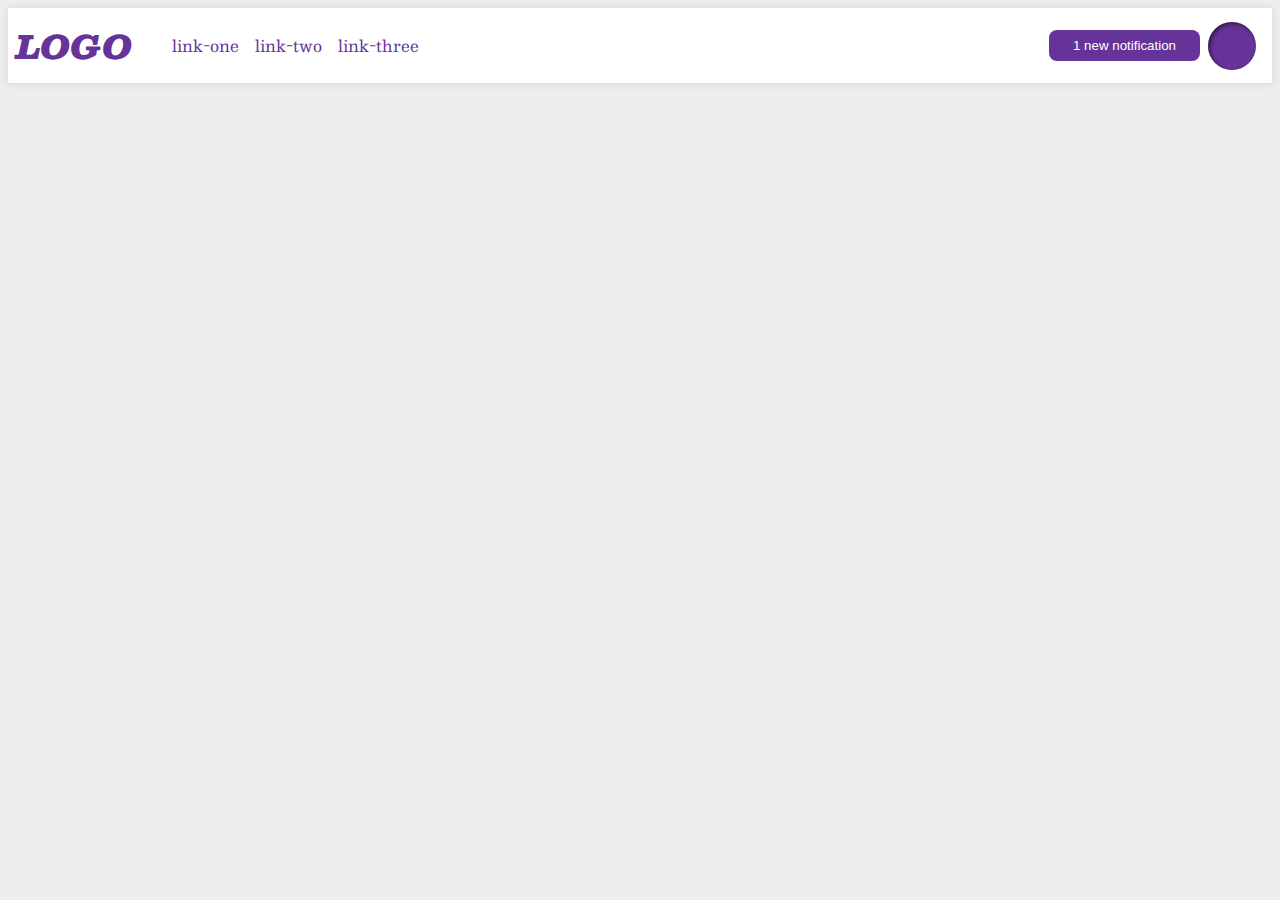
<file: flex/03-flex-header-2/index.html>
<!DOCTYPE html>
<html lang="en">
  <head>
    <meta charset="UTF-8">
    <meta http-equiv="X-UA-Compatible" content="IE=edge">
    <meta name="viewport" content="width=device-width, initial-scale=1.0">
    <title>Flex Header 2</title>
    <link rel="stylesheet" href="style.css">
  </head>
  <body>
    <div class="header">
      <div class="leftside">
        <div class="logo">
          LOGO
        </div>
        <ul class="links">
          <li><a href="google.com">link-one</a></li>
          <li><a href="google.com">link-two</a></li>
          <li><a href="google.com">link-three</a></li>
        </ul>
      </div>
      <div class="rightside">
        <button class="notifications">
          1 new notification
        </button>
        <div class="profile-image"></div>
      </div>
    </div>
  </body>
</html>
</file>
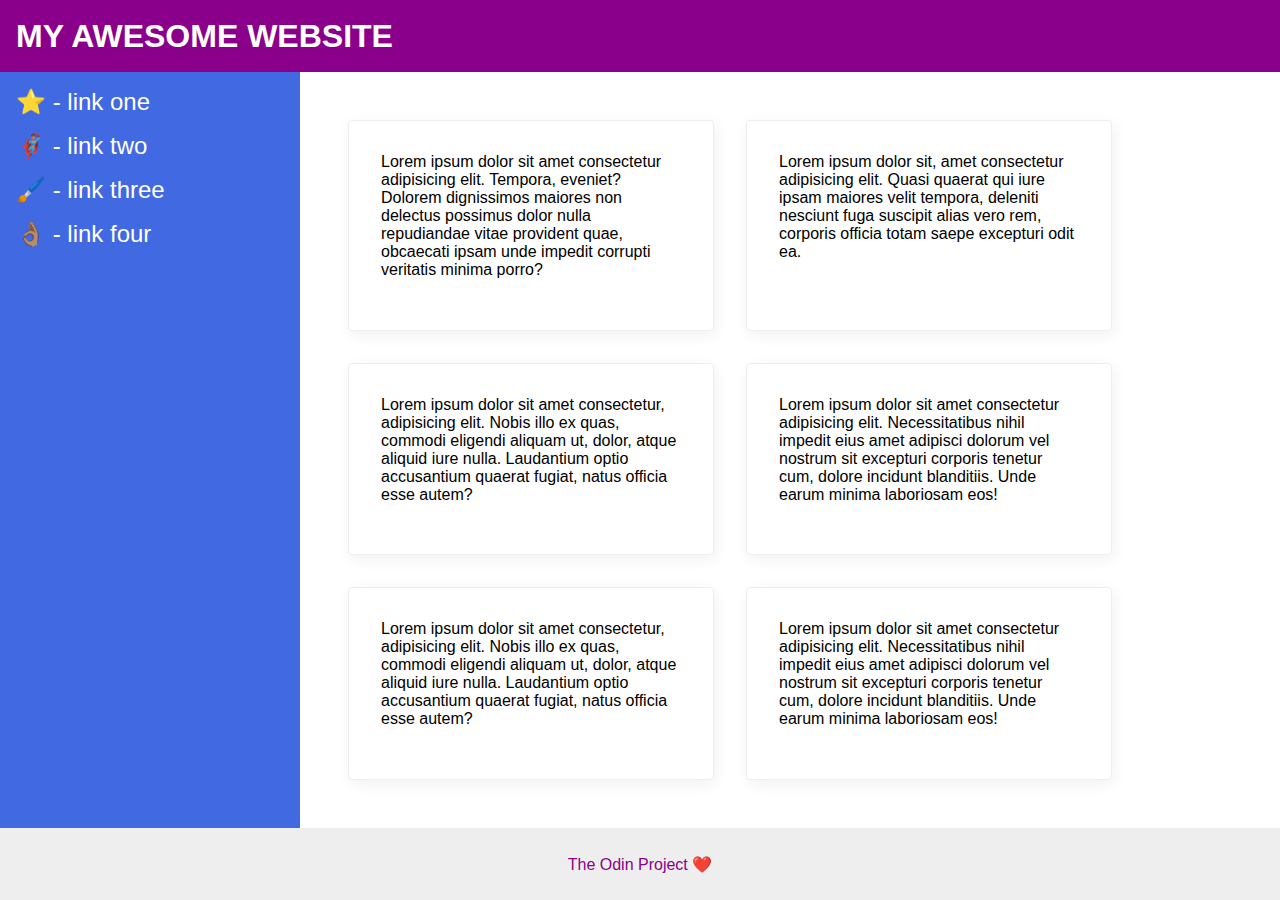
<file: flex/07-flex-layout-2/index.html>
<!DOCTYPE html>
<html lang="en">
  <head>
    <meta charset="UTF-8">
    <meta http-equiv="X-UA-Compatible" content="IE=edge">
    <meta name="viewport" content="width=device-width, initial-scale=1.0">
    <title>The Holy Grail</title>
    <link rel="stylesheet" href="style.css">
  </head>
  <body>
    <div class="header">
      MY AWESOME WEBSITE
    </div>
    <div class="body">
      <div class="sidebar">
        <ul>
          <li><a href="#">⭐ - link one</a></li>
          <li><a href="#">🦸🏽‍♂️ - link two</a></li>
          <li><a href="#">🖌️ - link three</a></li>
          <li><a href="#">👌🏽 - link four</a></li>
        </ul>
      </div>
      <div class="container">
          <div class="card">Lorem ipsum dolor sit amet consectetur adipisicing elit. Tempora, eveniet? Dolorem dignissimos maiores non delectus possimus dolor nulla repudiandae vitae provident quae, obcaecati ipsam unde impedit corrupti veritatis minima porro?</div>
          <div class="card">Lorem ipsum dolor sit, amet consectetur adipisicing elit. Quasi quaerat qui iure ipsam maiores velit tempora, deleniti nesciunt fuga suscipit alias vero rem, corporis officia totam saepe excepturi odit ea.</div>
          <div class="card">Lorem ipsum dolor sit amet consectetur, adipisicing elit. Nobis illo ex quas, commodi eligendi aliquam ut, dolor, atque aliquid iure nulla. Laudantium optio accusantium quaerat fugiat, natus officia esse autem?</div>
          <div class="card">Lorem ipsum dolor sit amet consectetur adipisicing elit. Necessitatibus nihil impedit eius amet adipisci dolorum vel nostrum sit excepturi corporis tenetur cum, dolore incidunt blanditiis. Unde earum minima laboriosam eos!</div>
          <div class="card">Lorem ipsum dolor sit amet consectetur, adipisicing elit. Nobis illo ex quas, commodi eligendi aliquam ut, dolor, atque aliquid iure nulla. Laudantium optio accusantium quaerat fugiat, natus officia esse autem?</div>
          <div class="card">Lorem ipsum dolor sit amet consectetur adipisicing elit. Necessitatibus nihil impedit eius amet adipisci dolorum vel nostrum sit excepturi corporis tenetur cum, dolore incidunt blanditiis. Unde earum minima laboriosam eos!</div>
      </div>
    </div>
    <div class="footer">
      The Odin Project ❤️
    </div>
  </body>
</html>
</file>
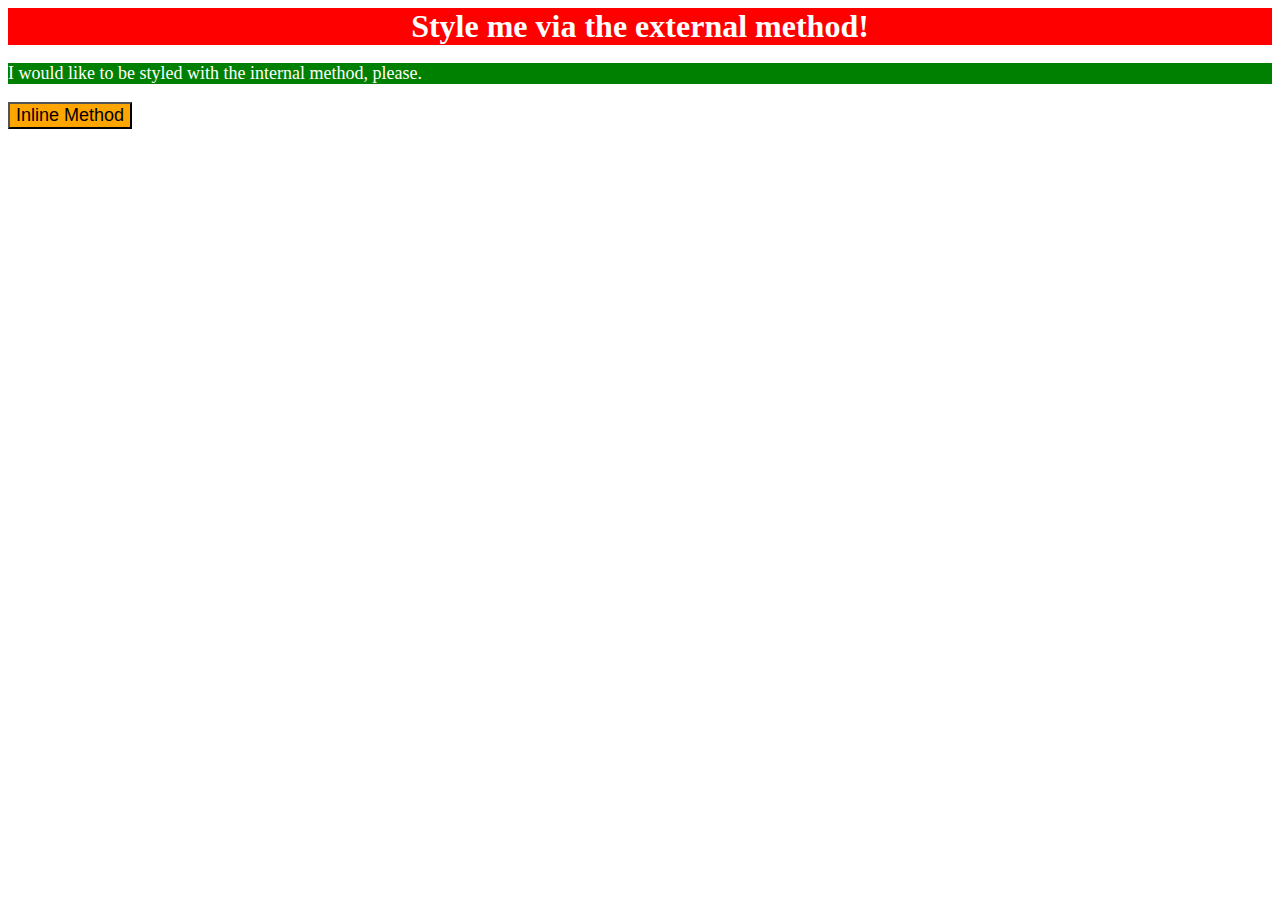
<file: foundations/01-css-methods/index.html>
<!DOCTYPE html>
<html lang="en">
  <head>
    <link rel="stylesheet" href="styles1.css"/>
    <meta charset="UTF-8">
    <meta http-equiv="X-UA-Compatible" content="IE=edge">
    <meta name="viewport" content="width=device-width, initial-scale=1.0">
    <title>Methods for Adding CSS</title>
    <style>
      p {
        background-color: green;
        color: white;
        font-size: 18px;
      }
    </style>
  </head>
  <body>
    <div>Style me via the external method!</div>
    <p>I would like to be styled with the internal method, please.</p>
    <button 
      style="background-color: orange;
      font-size: 18px;">
    Inline Method</button>
  </body>
</html>
</file>
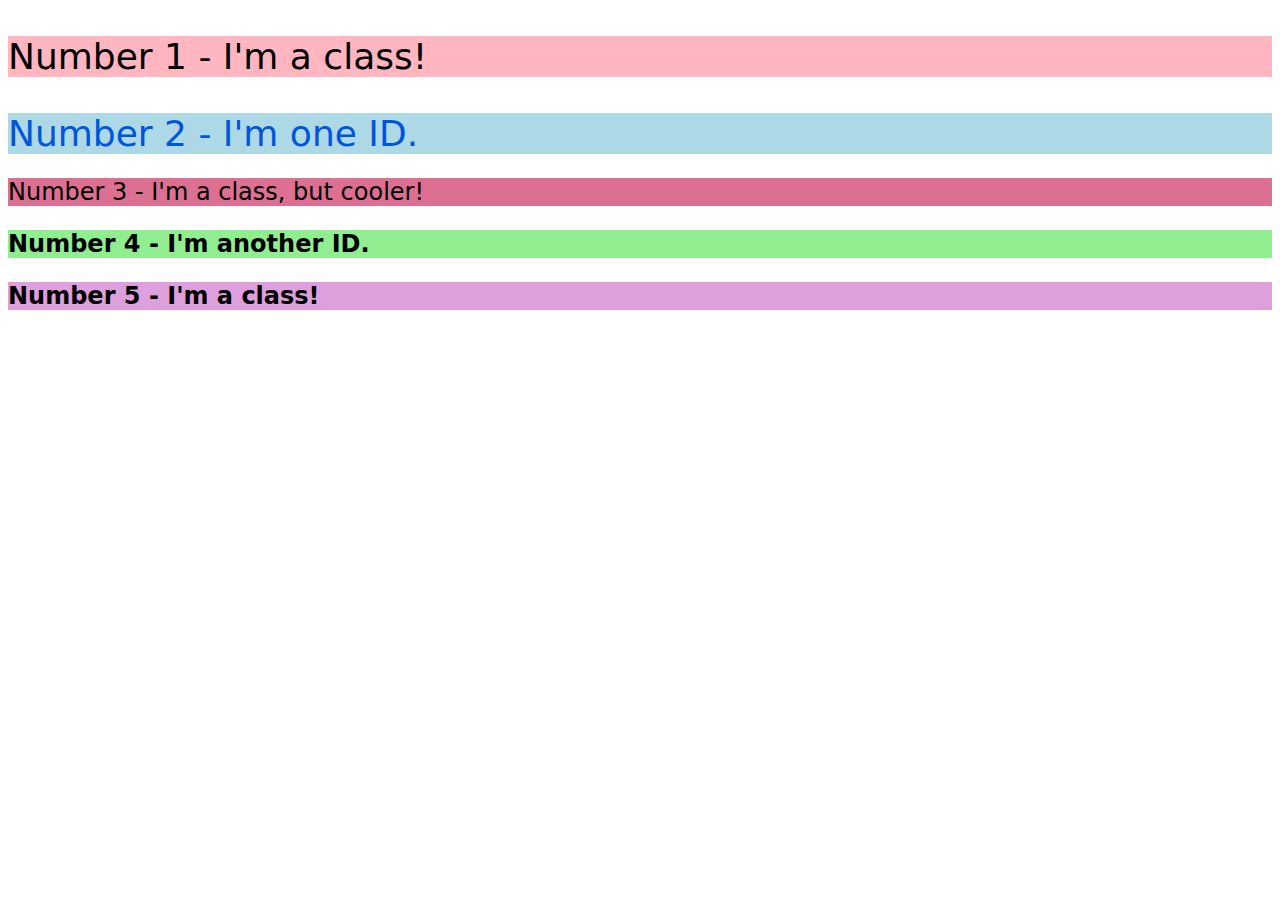
<file: foundations/02-class-id-selectors/index.html>
<!DOCTYPE html>
<html lang="en">
  <head>
    <link rel="stylesheet" href="style.css"/>
    <meta charset="UTF-8">
    <meta http-equiv="X-UA-Compatible" content="IE=edge">
    <meta name="viewport" content="width=device-width, initial-scale=1.0">
    <title>Class and ID Selectors</title>
    <link rel="stylesheet" href="style.css">
  </head>
  <body>
    <p class="pink">Number 1 - I'm a class!</p>
    <div id="div">Number 2 - I'm one ID.</div>
    <p class="pink2">Number 3 - I'm a class, but cooler!</p>
    <div id="div2">Number 4 - I'm another ID.</div>
    <p class="pink3">Number 5 - I'm a class!</p>
  </body>
</html>
</file>
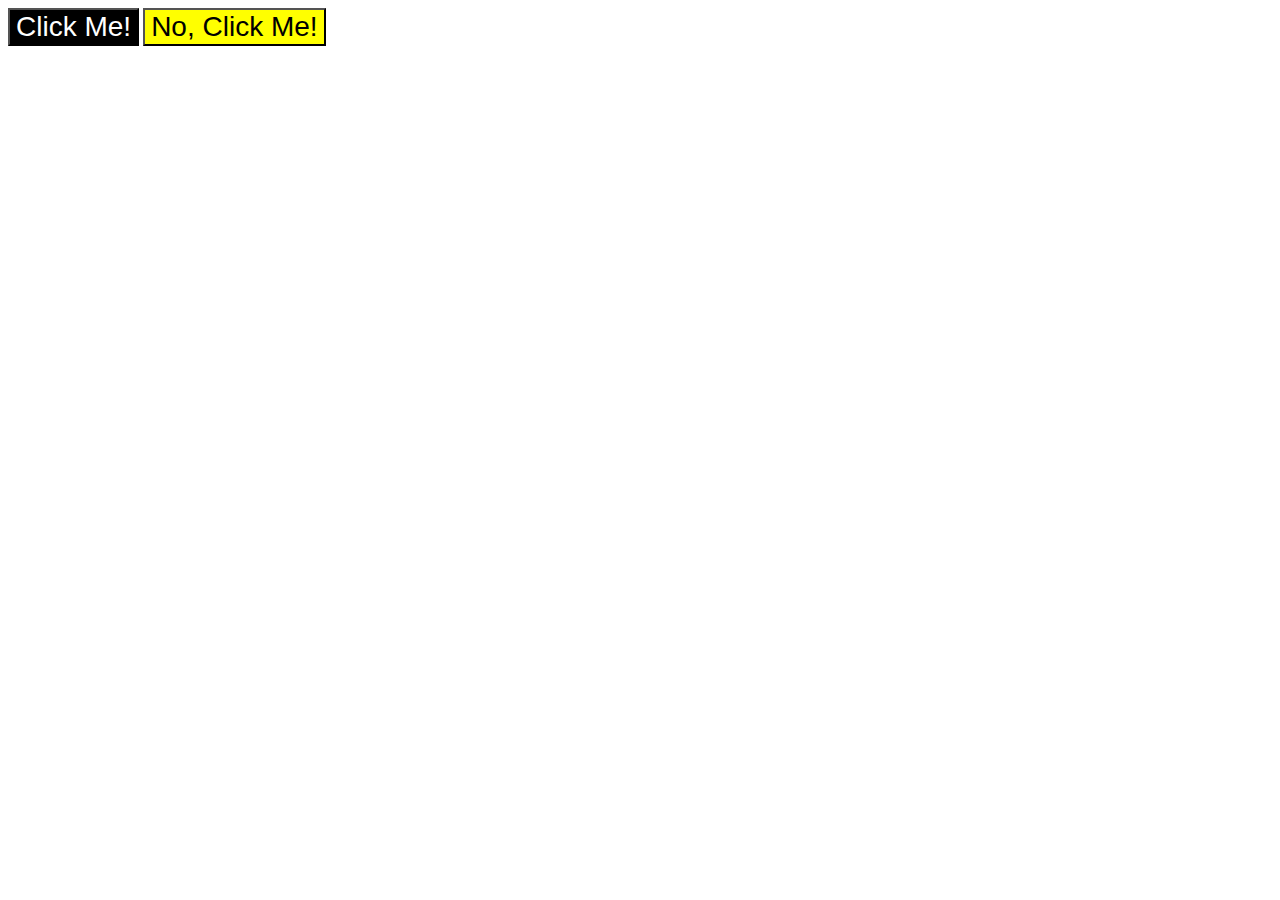
<file: foundations/03-grouping-selectors/index.html>
<!DOCTYPE html>
<html lang="en">
  <head>
    <meta charset="UTF-8">
    <meta http-equiv="X-UA-Compatible" content="IE=edge">
    <meta name="viewport" content="width=device-width, initial-scale=1.0">
    <title>Grouping Selectors</title>
    <link rel="stylesheet" href="style.css">
  </head>
  <body>
    <button class="dark">Click Me!</button>
    <button class="yellow">No, Click Me!</button>
  </body>
</html>
</file>
<file: flex/03-flex-header-2/style.css>
/* this is some magical font-importing.  
you'll learn about it later. */
@import url('https://fonts.googleapis.com/css2?family=Besley:ital,wght@0,400;1,900&display=swap');

body {
  margin: 0;
  padding: 8px;
  background: #eee;
  font-family: Besley, serif;
}

.header {
  background: white;
  border-bottom: 1px solid #ddd;
  box-shadow: 0 0 8px rgba(0,0,0,.1);
  align-items: center;
  display: flex;
  justify-content: space-between;
  padding: 8px;
}

.profile-image {
  background: rebeccapurple;
  box-shadow: inset 2px 2px 4px rgba(0,0,0,.5);
  border-radius: 50%;
  width: 48px;
  height: 48px;
  margin: 0 8px;
}

.logo {
  color: rebeccapurple;
  font-size: 32px;
  font-weight: 900;
  font-style: italic;
}

button {
  border: none;
  border-radius: 8px;
  background: rebeccapurple;
  color: white;
  padding: 8px 24px;
}

a {
  /* this removes the line under our links */
  text-decoration: none;
  color: rebeccapurple;
}

ul {
  list-style-type: none;
  display: flex;
  gap: 16px;
}

.leftside,
.rightside {
  display: flex;
  align-items: center;
}
</file>
<file: flex/07-flex-layout-2/style.css>
/*
- The header text is size 32px and weight 900.
- The header text is vertically centered and 16px from the edge of the screen.
- The footer is pushed to the bottom of the screen (the footer may go _below_ the bottom of the screen if the content of the 'cards' section overflows and/or if your screen is shorter).
- The footer text is centered horizontally and vertically.
- The sidebar and cards take up all available space above the footer.
- The sidebar is 300px wide (and it doesn't shrink).
- The sidebar links are size 24px, are white, and do not have the underline text decoration.
- The sidebar has 16px padding.
- There is 32px padding around the 'cards' section.
- The cards are arranged horizontally, but wrap to multiple lines when they run out of room on the page.
*/

.body {
  flex: 1;
  display: flex;
}

.container {
  display: flex;
  padding: 32px;
  flex-wrap: wrap;
}

li {
  margin-bottom: 16px;
}

a {
  color: white;
  text-decoration: none;
  font-size: 24px;
}

ul {
  list-style: none;
  padding: 0;
  margin: 0;
  font-size: 24px;
  color: white;

}

.sidebar {
  width: 300px;
  padding: 16px;
  background: royalblue;
  box-sizing: border-box;
  display: flex;
  flex-direction: column;
  flex-shrink: 0;
}

.text-card {
  display: flex;
  flex-direction: row;
  align-items: center;
  justify-content: space-between;
  gap: 16px;
  flex: 1;
}

.card {
  padding: 32px;
  border: 1px solid #eee;
  box-shadow: 2px 4px 16px rgba(0,0,0,.06);
  border-radius: 4px;
  display: flex;
  flex-wrap: nowrap;
  width: 300px;
  margin: 16px;
}


body {
  font-family: -apple-system, BlinkMacSystemFont, 'Segoe UI', Roboto, Oxygen, Ubuntu, Cantarell, 'Open Sans', 'Helvetica Neue', sans-serif;
  margin: 0;
  min-height: 100vh;
  display: flex;
  flex-direction: column;
}

.header {
  display: flex;
  font-size: 32px;
  font-weight: 900;
  height: 72px;
  background: darkmagenta;
  color: white;
  align-items: center;
  padding: 0 16px;
}

.footer {
  height: 72px;
  background: #eee;
  color: darkmagenta;
  display: flex;
  justify-content: center;
  align-items: center;
}
</file>
<file: foundations/01-css-methods/styles1.css>
/*
* `div`: a red background, white text, a font size of 32px, center aligned, and bold
* `p`: a green background, white text, and a font size of 18px
* `button`: an orange background and a font size of 18px
*/
div {
    background-color: red;
    color: white;
    font-size: 32px;
    text-align: center;
    font-weight: bold;
}
</file>
<file: foundations/02-class-id-selectors/style.css>
/*
* **All odd numbered elements**: a light red/pink background, and a list of fonts containing `Verdana` and `DejaVu Sans` with `sans-serif` as a fallback
* **The second element**: blue text and a font size of 36px
* **The third element**: in addition to the styles for all odd numbered elements, add a font size of 24px
* **The fourth element**: a light green background, a font size of 24px, and bold
*/

#div {
    background-color: lightblue;
    font-family: Verdana, DejaVu Sans, sans-serif;
    color: #0055dd;
    font-size: 36px;
}
.pink {
    background-color: lightpink;
    font-family: Verdana, DejaVu Sans, sans-serif;
    font-size: 36px;
}
.pink2 {
    background-color: palevioletred;
    font-family: Verdana, DejaVu Sans, sans-serif;
    font-size: 24px;
}
#div2 {
    background-color: lightgreen;
    font-family: Verdana, DejaVu Sans, sans-serif;
    font-size: 24px;
    font-weight: bold;
}
.pink3 {
    background-color: plum;
    font-family: Verdana, DejaVu Sans, sans-serif;
    font-size: 24px;
    font-weight: bold;
 }
</file>
<file: foundations/03-grouping-selectors/style.css>
/*
* **The first element**: a black background and white text
* **The second element**: a yellow background
* **Both elements**: a font size of 28px and a list of fonts containing `Helvetica` and `Times New Roman`, with `sans-serif` as a fallback 
*/

.dark,
.yellow {
  font-size: 28px;
  font-family: Helvetica, "Times New Roman", sans-serif;
}
.dark{
  background-color: black;
  color: white;
}
.yellow{
  background-color: yellow;
}
</file>
